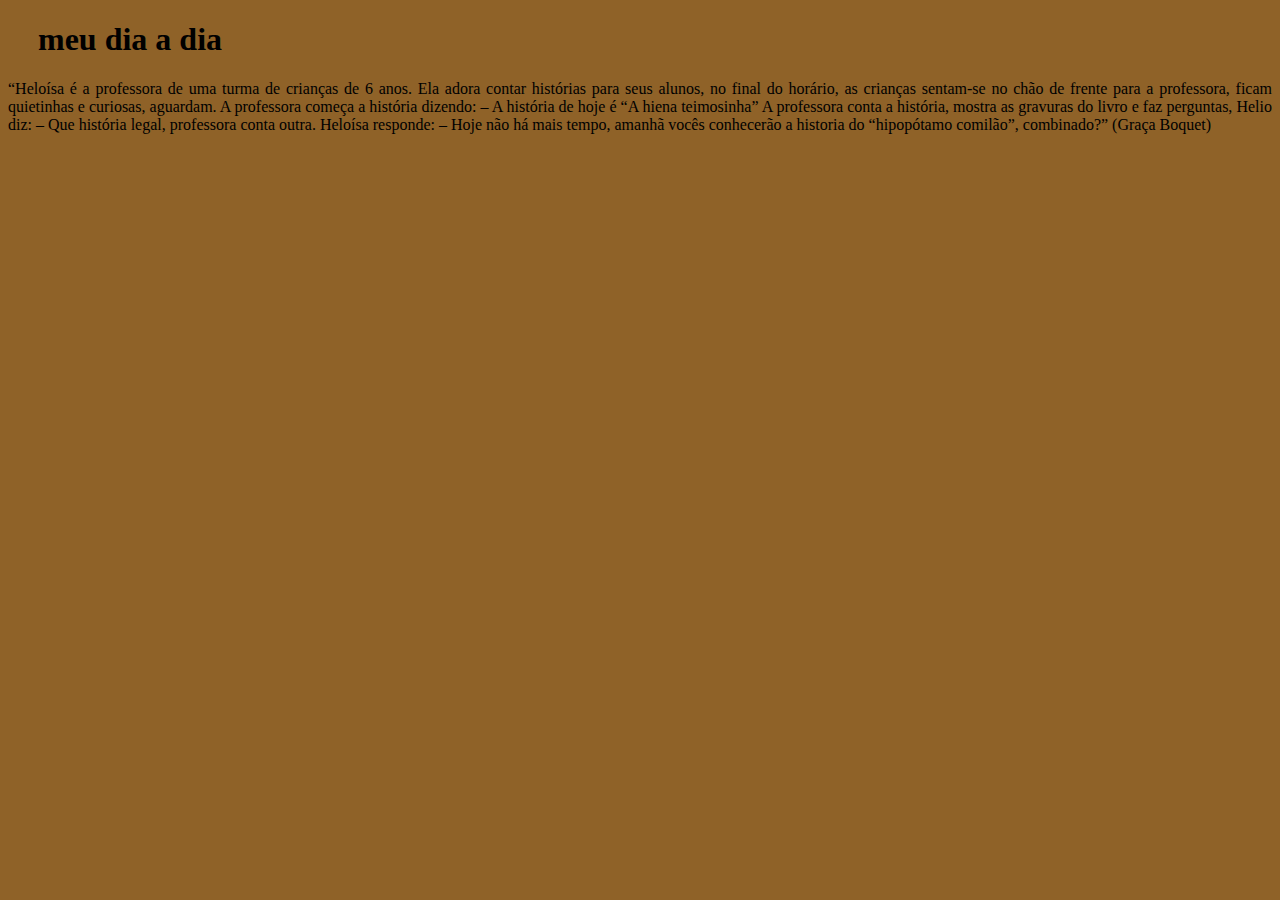
<file: index.html>
<!DOCTYPE html>
<html>

<head>
    <title> exemplo de pagina </title>
    <link rel="stylesheet" href= "istilo.css">
</head>

<body>
    <h1>meu dia a dia </h1>
    <p>“Heloísa é a professora de uma turma de crianças de 6 anos. Ela adora contar histórias para seus alunos, no final
        do horário, as crianças sentam-se no chão de frente para a professora, ficam quietinhas e curiosas, aguardam.
        A professora começa a história dizendo:
        – A história de hoje é “A hiena teimosinha”
        A professora conta a história, mostra as gravuras do livro e faz perguntas, Helio diz:
        – Que história legal, professora conta outra.
        Heloísa responde:
        – Hoje não há mais tempo, amanhã vocês conhecerão a historia do “hipopótamo comilão”, combinado?” (Graça Boquet)
    </p>
</body>

</html>
</file>
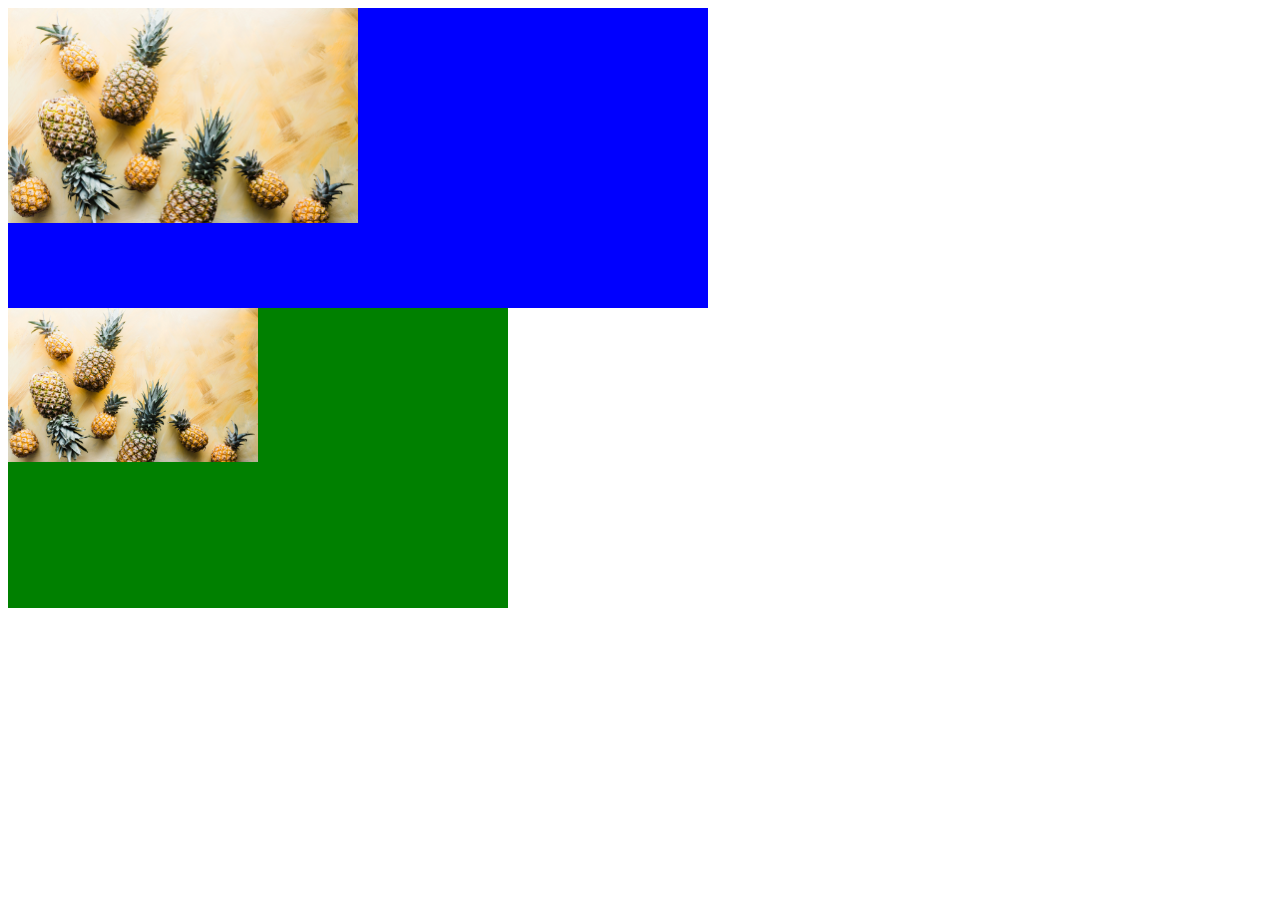
<file: abacaxi/index.html>
<!DOCTYPE html>
<html lang="en">

<head>
    <meta charset="UTF-8">
    <link rel="stylesheet" href="abacaxi.css">
    <title>document</title>
</head>
<body>
    <body>
           <div class="azul">
            <img class="foto" src="brooke-lark-3A1etBW5cBk-unsplash.jpg">
           </div>
           <div class=" verde">
            <img class="foto" src="brooke-lark-3A1etBW5cBk-unsplash.jpg">
           </div>
    </body>
</body>
</html>
</file>
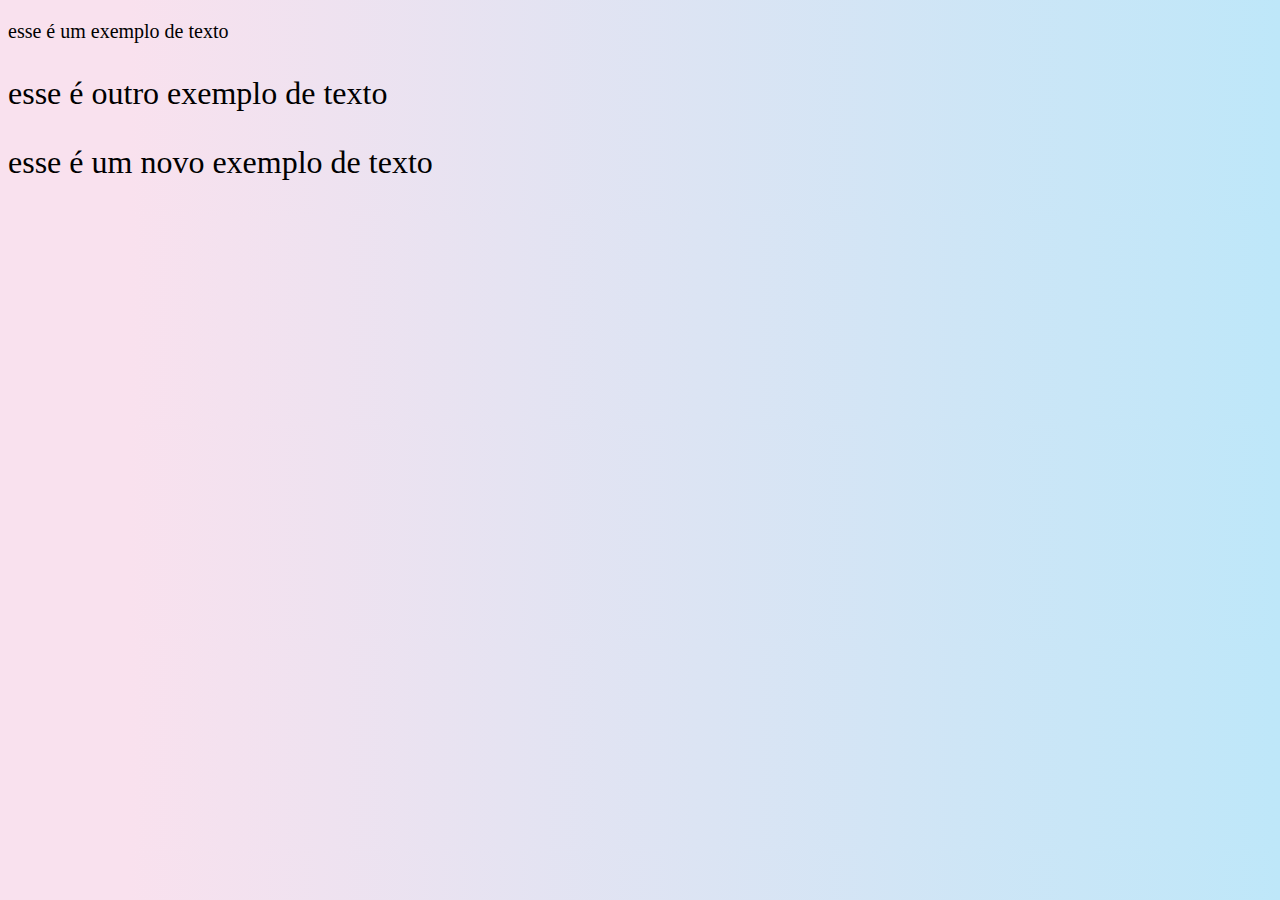
<file: atividade/index.html>
<!DOCTYPE html>
<html>

<head>
    <meta charset="UTF-8">
    <link rel="stylesheet" href="atividade.css">
    <title>document</title>
</head>

<body>
    <div>
        <div class="contaner">

            <p class="exemplo">
                esse é um exemplo de texto
            </p>
            <p class="exemplo2">
                esse é outro exemplo de texto
            </p>
        </div>
        <p class="exemplo3">
            esse é um novo exemplo de texto
        </p>
    </div>

</body>

</html>
</file>
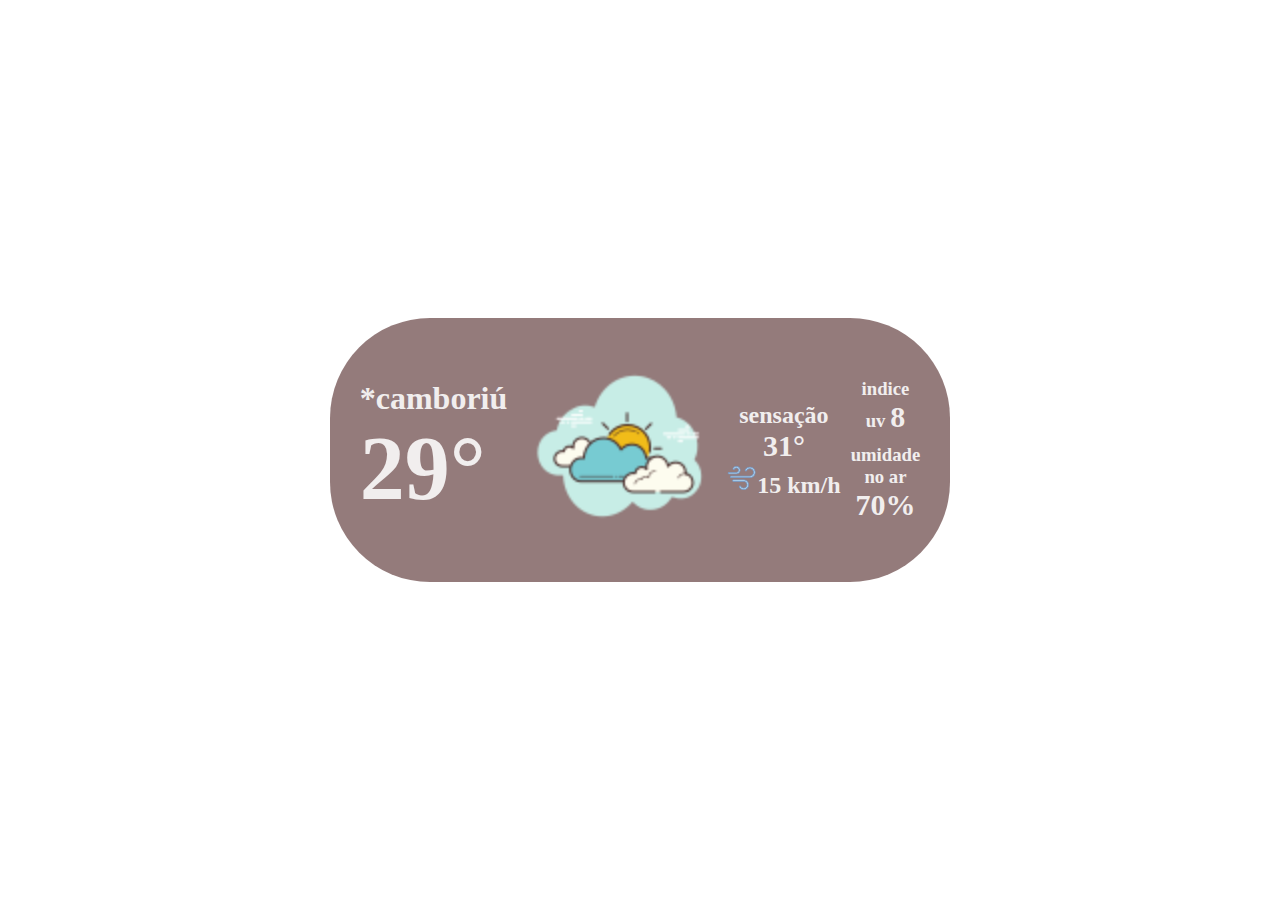
<file: clima/index.html>
<!DOCTYPE html>
<html>

<head>

    <title>condiçao climatica</title>
    <link rel="stylesheet" href="clima.css">


</head>

<body>
    <div class="cordefundo">
        <div class="um">
            <h1>*camboriú</h1>
            <h1 class="text-grande"> 29° </h1>
        </div>
        <div class="dois">
            <img src="icons8-sun-100.png" class="clima" width="200px" alt="">
        </div>
        <div class="tres">
            <h2> sensação </h2>
            <h2><span class="text-medio">31°</span></h2>              
            <h2><img src="icons8-wind-30.png" width="30px">15 km/h</h2>
        </div>
            <div class="quatro">
            <div class="margin">
                <h3>indice  </h3>
                <h3> uv <span class="text-medio">8</span></h3>
            </div>
                <div>
                    <h3> umidade </h3>
                    <h3> no ar </h3>
                <h3> <span class="text-medi">70%</span> </h3>
            </div>
        </div>
    </div>
</body>

</html>
</file>
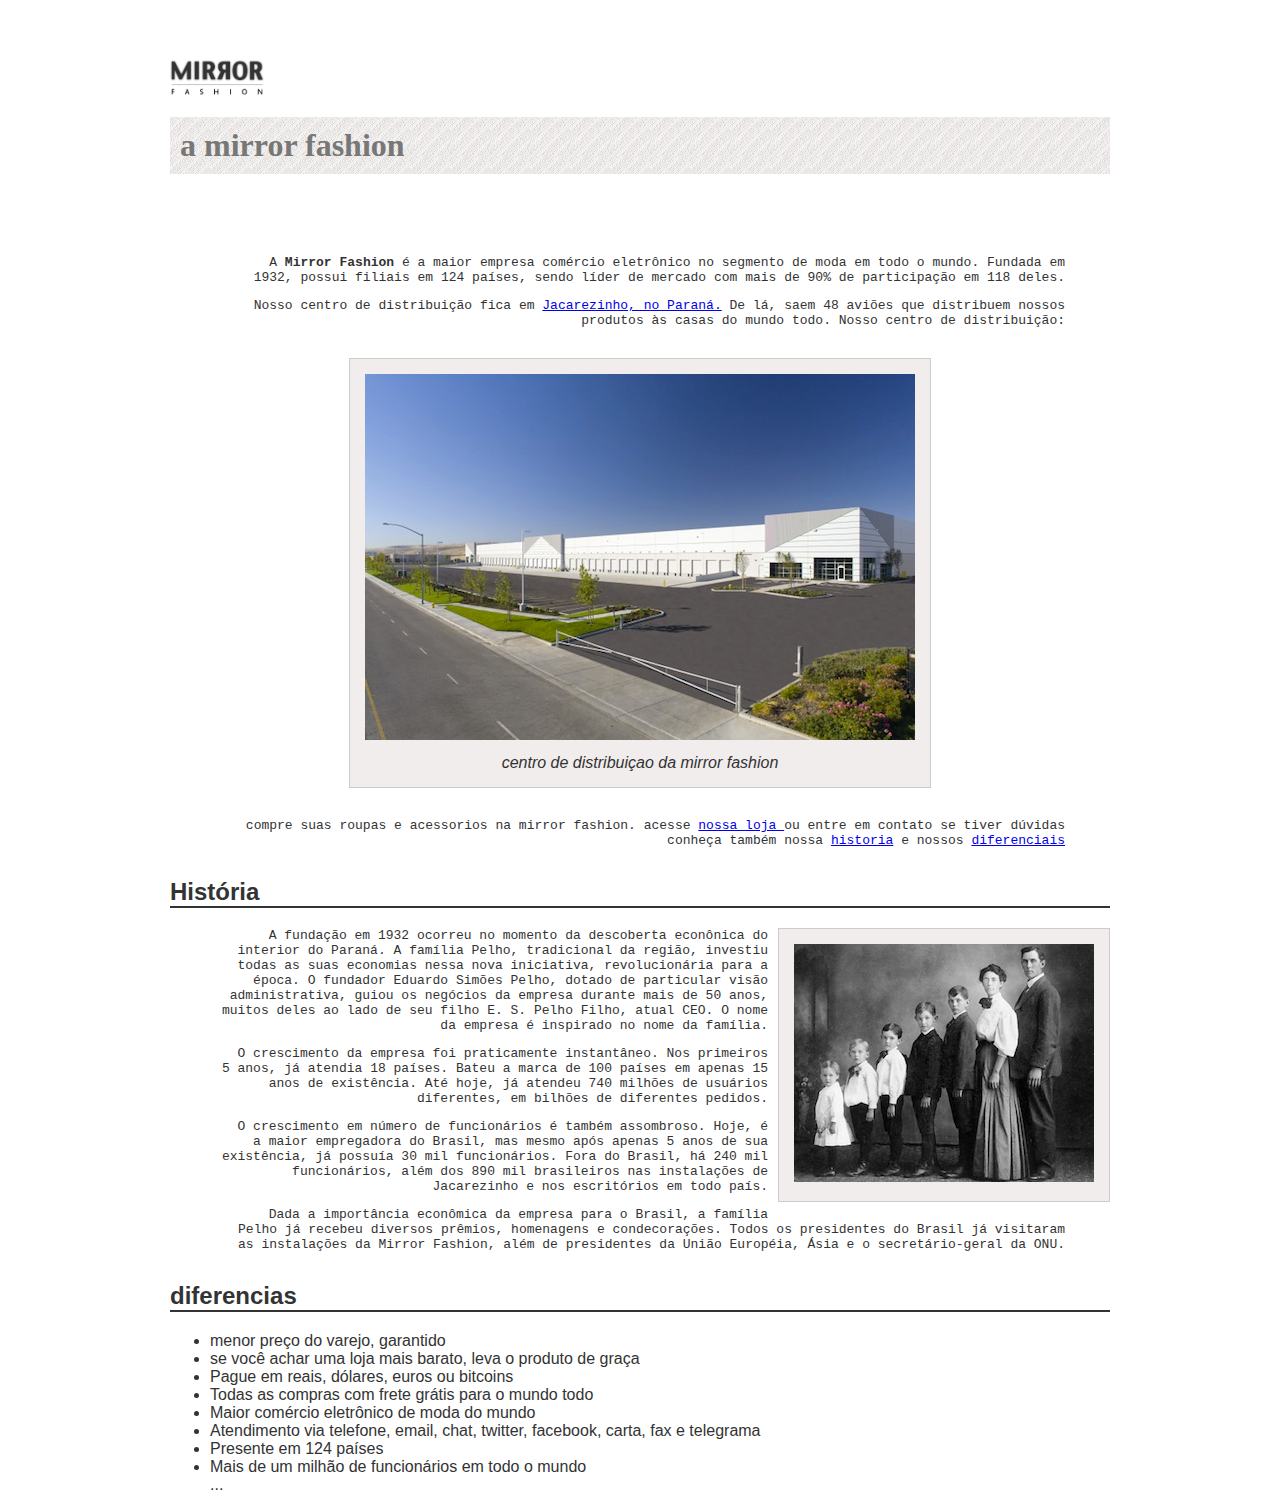
<file: apostila/sobre.html>
<!DOCTYPE html>
<html>

<head>
    <style>
        
           
        
    </style>
    <meta charset="utf-8">
    <link rel="stylesheet" href="estilos.css">
    <link rel="stylesheet" href="sobre.css">
    <title>sobre a mirror fashion</title>
</head>

<body>

    
<div id="rodape"> 
    <img src="./mirrorfashion/img/logo.png" alt="logo da mirror fashion">
    <h1> a mirror fashion</h1>
</div>
    <p >A<strong> Mirror Fashion </strong> é a maior empresa
        comércio eletrônico no segmento de moda em todo o mundo.
        Fundada em 1932, possui filiais em 124 países, sendo líder de mercado com mais de 90% de
        participação em 118 deles.
    </p>
    <p>Nosso centro de distribuição fica em <a href="https://maps.google.com.br/?q=Jacarezinho"> Jacarezinho, no Paraná.</a> De lá, saem 48 aviões que
        distribuem nossos produtos às casas do mundo todo. Nosso centro de distribuição:
    </p>
    <figure id="centro-distribuicao">
        <img src="./mirrorfashion/img/centro-distribuicao.png" alt="foto do centro de distribuiçao da mirror fashion">
        <figcaption>centro de distribuiçao da mirror fashion</figcaption>
    </figure>

    <p>
        compre suas roupas e acessorios na mirror fashion. acesse <a href="index.html"> nossa loja </a>ou entre em contato se tiver dúvidas
        conheça também nossa <a href="#historia">historia</a> e nossos <a href="#diferenciais">diferenciais</a>
    </p>
    <h2 id="historia">História</h2>
    <figure id="familia-pelho"/Pelho> 
        <img src="./mirrorfashion/img/familia-pelho.jpg" alt="foto da familia-pelho">
    </figure>

    <p>A fundação em 1932 ocorreu no momento da descoberta econônica do interior do Paraná. A
        família Pelho, tradicional da região, investiu todas as suas economias nessa nova iniciativa,
        revolucionária para a época. O fundador Eduardo Simões Pelho, dotado de particular visão
        administrativa, guiou os negócios da empresa durante mais de 50 anos, muitos deles ao lado
        de seu filho E. S. Pelho Filho, atual CEO. O nome da empresa é inspirado no nome da família.
    </p>
    <p>O crescimento da empresa foi praticamente instantâneo. Nos primeiros 5 anos, já atendia 18 países.
        Bateu a marca de 100 países em apenas 15 anos de existência. Até hoje, já atendeu 740 milhões
        de usuários diferentes, em bilhões de diferentes pedidos.
    </p>
    <p>O crescimento em número de funcionários é também assombroso. Hoje, é a maior empregadora do
        Brasil, mas mesmo após apenas 5 anos de sua existência, já possuía 30 mil funcionários. Fora do
        Brasil, há 240 mil funcionários, além dos 890 mil brasileiros nas instalações de Jacarezinho e
        nos escritórios em todo país.</p>

    <p> Dada a importância econômica da empresa para o Brasil, a família Pelho já recebeu diversos prêmios,
        homenagens e condecorações. Todos os presidentes do Brasil já visitaram as instalações da Mirror
        Fashion, além de presidentes da União Européia, Ásia e o secretário-geral da ONU.</p>
<h2 id="diferenciais">diferencias</h2>
<ul>
    <li> menor preço do varejo, garantido</li>
    <li> se você achar uma loja mais barato, leva o produto de graça</li>
    <li> Pague em reais, dólares, euros ou bitcoins</li>
    <li>Todas as compras com frete grátis para o mundo todo</li>
    <li>Maior comércio eletrônico de moda do mundo</li>
    <li>Atendimento via telefone, email, chat, twitter, facebook, carta, fax e telegrama</li>
    <li> Presente em 124 países</li>
    <li>Mais de um milhão de funcionários em todo o mundo</li>
    ...
  
</ul>
</body>

</html>
</file>
<file: istilo.css>
h1{
  padding-left: 30px;  
}
p{
    text-align: justify;
}
body{
    background-color: rgb(143, 98, 40);
}
</file>
<file: abacaxi/abacaxi.css>
.azul{
    width: 700px;
    height: 300px;
    background-color: blue;
}
.verde{
width: 500px;
height: 300px;
background-color: green
}


.foto{ width:50%;}
</file>
<file: atividade/atividade.css>
.contaner{
    font-size: 25px;

}

.exemplo{
    font-size: 2em;
}

.html{
    font-size: 20px;
}

.contaner{
    font-size: 10px;
}

.exemplo1{
    font-size: 2em;
}

.exemplo2{
    font-size: 2rem;
}

.exemplo3{
    font-size: 2rem;
}

body{
    background: url(https://th.bing.com/th/id/R.4f78133edfa33f600576b1b5d86c11c4?rik=ZVri3mUPfr33BQ&riu=http%3a%2f%2fwww.filhovemver.com.br%2fwp-content%2fuploads%2f2014%2f11%2fsol-ponte.jpg&ehk=4j8KxlgwVuvub0zpRSBq5CAYxON7WmbTxFcTr5RTP%2bY%3d&risl=1&pid=ImgRaw&r=0);
}

body{
    background: rgb(249,225,238);
    background: linear-gradient(90deg,  rgba(249,225,238,1)10%, rgba(190,231,249,1)100%);
}

body{
    p.dotted {border-style: dotted;}
    p.dashed {border-style: dashed;}
    p.solid  {border-style: solid;}
    p.double {border-style: double;}
    p.groove {border-style: groove;}
    p.ridge  {border-style: ridge;}
    p.inset  {border-style: inset;}
    p.outset { border-style: outset;}
    p.none {border-style: none;}
    p.hidden {border-style: hidden;}
    p.mix {border-style: dotted dashed solid double;}
}


}
</file>
<file: clima/clima.css>
*{
    margin: 0;
}

body{
    height: 100vh;
    display: flex;
    justify-content: center;
    align-items: center;
    
}
.cordefundo{
    display: flex;
    justify-content: center;
    align-items: center ;
    background-color: rgba(102, 66, 66, 0.699);
    color: rgb(241, 238, 238);
    border-radius: 100px;
    padding: 30px;
    gap: 10px;
  
}
.text-grande{
    font-size: 90px;
}
.um{ 
  
}
h2{
    text-align: center;
}
h3{
    text-align: center;
} 
.margin{
    margin-bottom: 10px;
}
.text-medio{
    font-size: 30px;
}
.text-medi{
    font-size: 30px ;
}
h3{
    text-align: center;
}
</file>
<file: apostila/estilos.css>
h1 {
    font-family: serif;
}
h2 {
    font-family: sans-serif;
}
p{
    font-family: monospace;
}
body {
font-family: Arial, Helvetica, sans-serif;
}
p {
    text-align: right;
}
h1 {
    background-image: url(./mirrorfashion/img/sobre-background.jpg);
}
figure {
background-color: #f2eded;
border: 1px solid #ccc;
text-align: center;
}
</file>
<file: apostila/sobre.css>
body {
    color: #333333;
    font-family: 'Trebuchet MS', 'Lucida Sans Unicode', 'Lucida Grande', 'Lucida Sans',
}
h1 {
    background-image: url(./mirrorfashion/img/body-background.png);
}
h2{
    border-bottom:2px solid #333333;
}
figure {
    background-color: #f2eded;
    border: 1px solid #ccc;
    text-align: center;
}
figcaption {
    font-style: italic;
}
h1 {
    padding: 10px;
}
h2 {
    margin-top: 30px;
}
p {
    padding: 0 45px;
    text-indent: 15px;
}
figure  {
    padding: 15px;
    margin: 30px;
}
figcaption {
    margin-top: 10px;
}
body {
    margin-left: auto;
    margin-right: auto;
    width: 940px;
}
#cabecalho {
color:white;
text-align: center;
}
#rodape img {
    margin-right: 30px;
    vertical-align: middle;
    width: 94px;
}
#familia-pelho{
    float: left;
}
#centro-distribuicao {
    margin-left: auto;
    margin-right: auto;
    width: 550px;
}
#rodape {
    color: #777;
    margin: 30px 0;
    padding: 30px 0;
}
#rodape img {
    margin-right: 30px;
    vertical-align: middle;
    width: 94px;
}
#familia-pelho {
    float: right;
    margin: 0 0 10px 10px;
}
</file>
